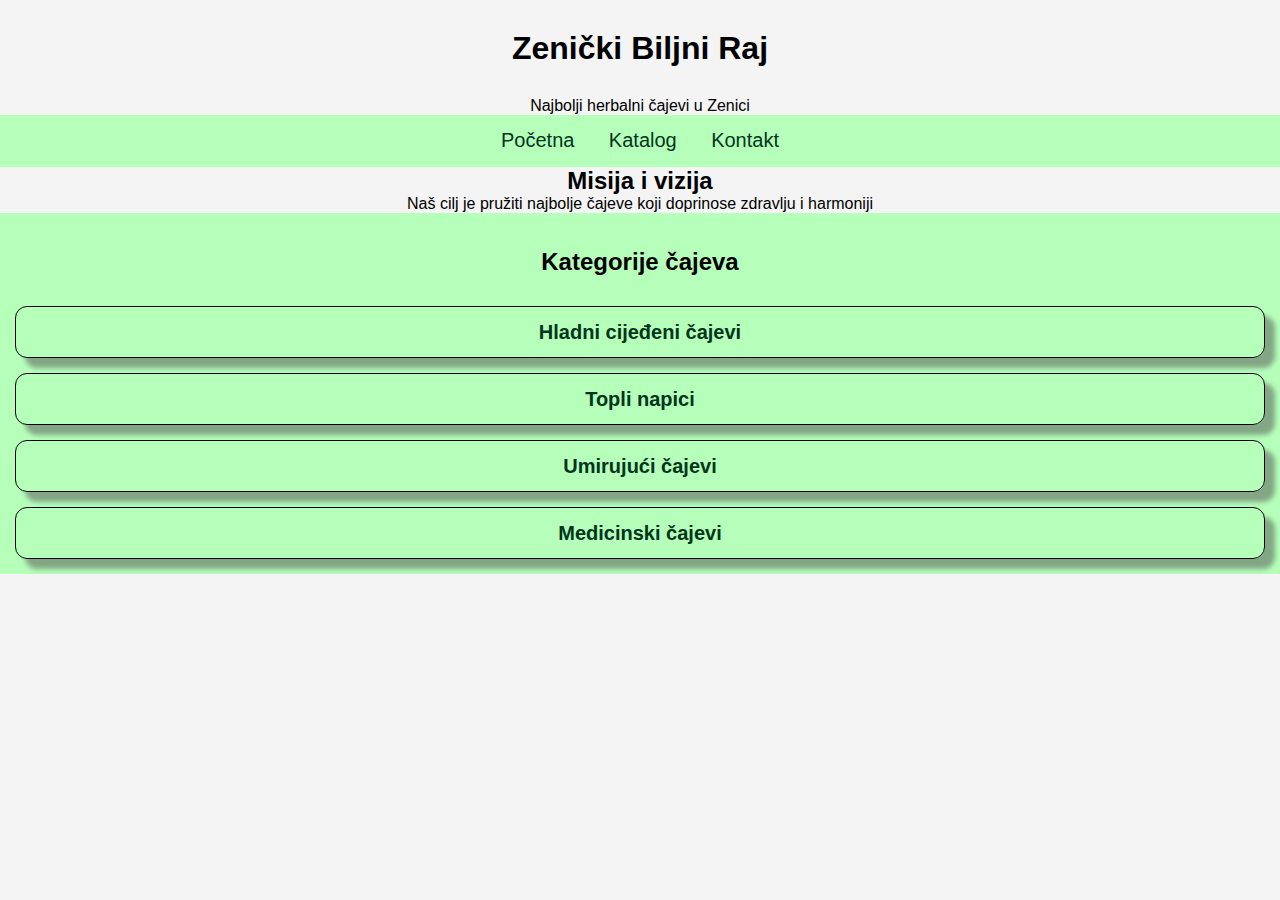
<file: index.html>
<!DOCTYPE html>
<html lang="en">
<head>
    <meta charset="UTF-8">
    <title>Zenički Biljni Raj</title>
    <link rel="stylesheet" href="stilovi/stilovi.css">
</head>
<body>
    <header>
        <h1>Zenički Biljni Raj</h1>
        <p>Najbolji herbalni čajevi u Zenici</p>
    </header>
    <nav>
        <ul>
            <li><a href="#">Početna</a></li>
            <li><a href="stranice/catalog.html">Katalog</a></li>
            <li><a href="stranice/contact.html">Kontakt</a></li>
        </ul>
    </nav>
    <main>
        <section class="about">
            <h2>Misija i vizija</h2>
            <p>Naš cilj je pružiti najbolje čajeve koji doprinose zdravlju i harmoniji</p>
        </section>
        <section class="categories">
            <h2>Kategorije čajeva</h2>
            <ul>
                <li><a href="stranice/catalog.html#hladni">Hladni cijeđeni čajevi</a></li>
                <li><a href="stranice/catalog.html#topli">Topli napici</a></li>
                <li><a href="stranice/catalog.html#umirujuci">Umirujući čajevi</a></li>
                <li><a href="stranice/catalog.html#medicinski čajevi">Medicinski čajevi</a></li>
            </ul>
        </section>
    </main>
</body>
</html>
</file>
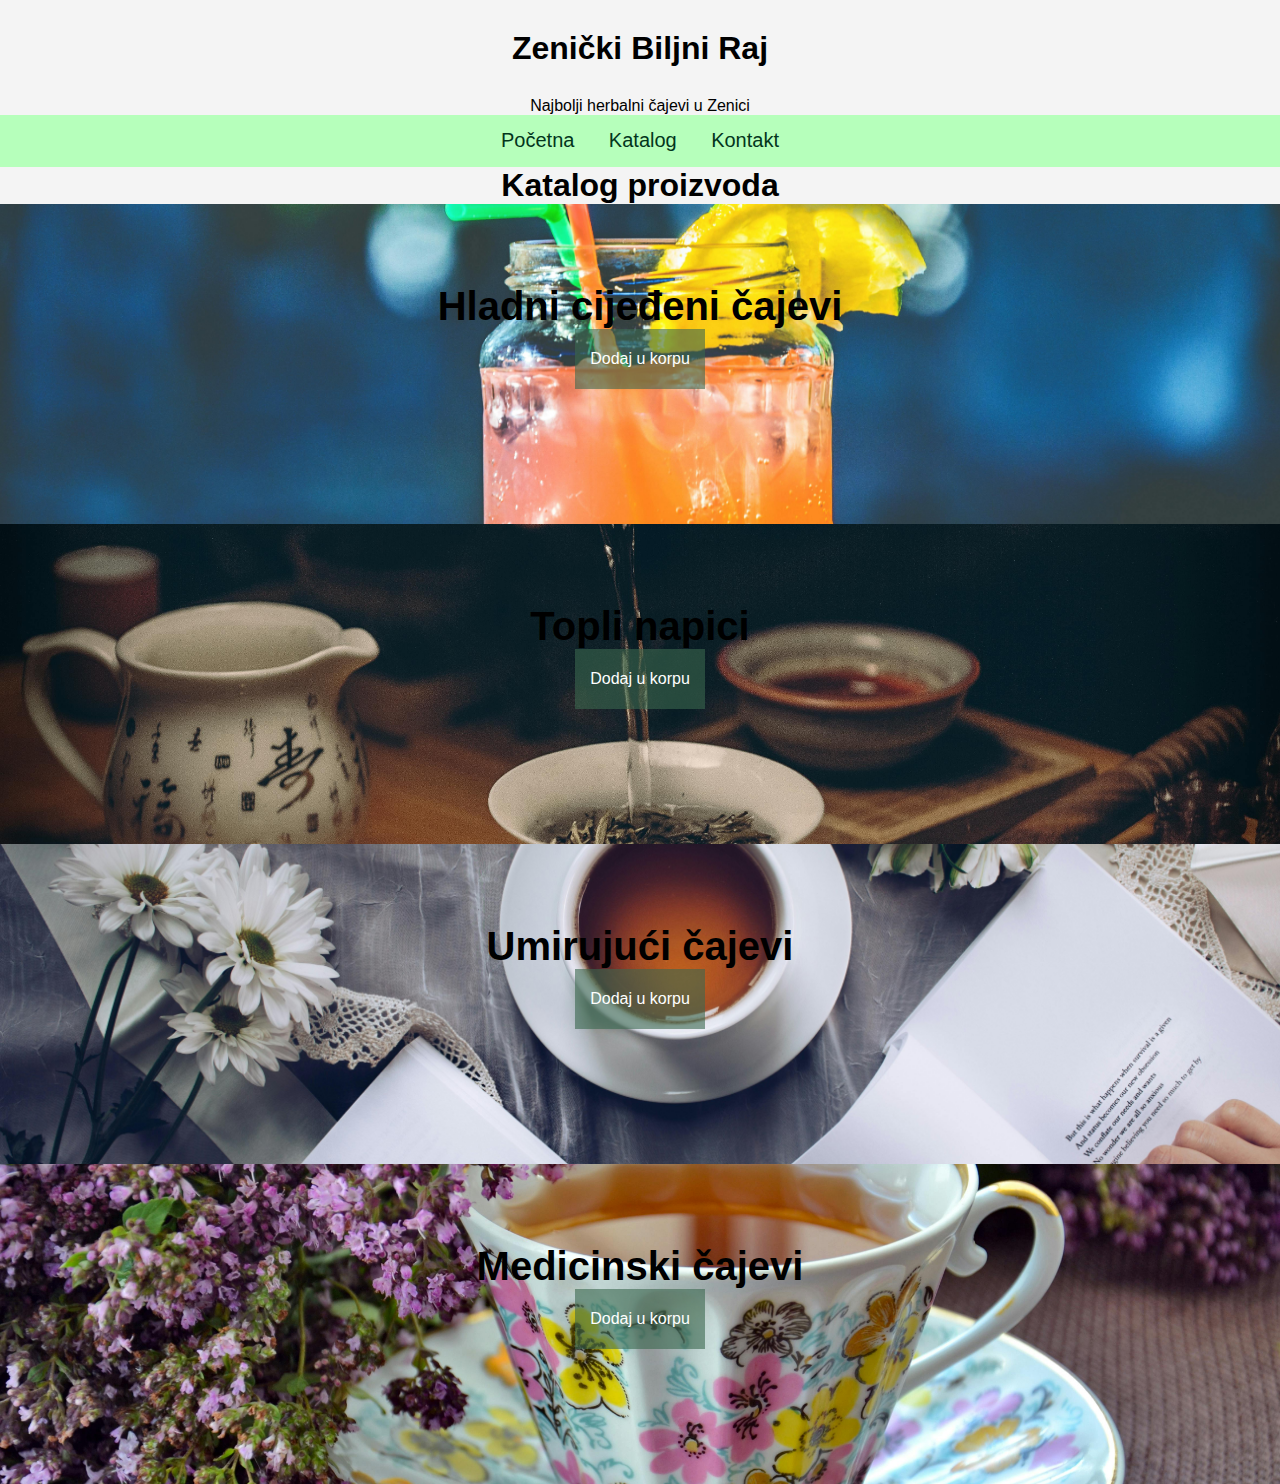
<file: stranice/catalog.html>
<!DOCTYPE html>
<html lang="en">
<head>
    <meta charset="UTF-8">
    <title>Katalog proizvoda</title>
    <link rel="stylesheet" href="../stilovi/stilovi.css">
    <script src="../js/script.js"></script>
</head>
<body>
<header>
    <h1>Zenički Biljni Raj</h1>
    <p>Najbolji herbalni čajevi u Zenici</p>
</header>
<nav>
    <ul>
        <li><a href="../index.html">Početna</a></li>
        <li><a href="#">Katalog</a></li>
        <li><a href="contact.html">Kontakt</a></li>
    </ul>
</nav>
<main>
    <h1>Katalog proizvoda</h1>
    <div class="katalozi">
    <section class="katalog" id="hladni">
        <h2>Hladni cijeđeni čajevi</h2>
        
        <button onclick="dodajUkorpu('Hladni cijeđeni čajevi')">Dodaj u korpu</button>
    </section>
    <section class="katalog"id="topli">
        <h2>Topli napici</h2>
        
        <button onclick="dodajUkorpu('Topli napici')">Dodaj u korpu</button>
    </section>
    <section class="katalog"id="umirujuci">
        <h2>Umirujući čajevi</h2>
        
        <button onclick="dodajUkorpu('Umirujući čajevi')">Dodaj u korpu</button>
    </section>
    <section class="katalog"id="medicinski">
        <h2>Medicinski čajevi</h2>
        
        <button onclick="dodajUkorpu('Medicinski čajevi')">Dodaj u korpu</button>
    </section>
</div>
</main>
</body>
</html>
</file>
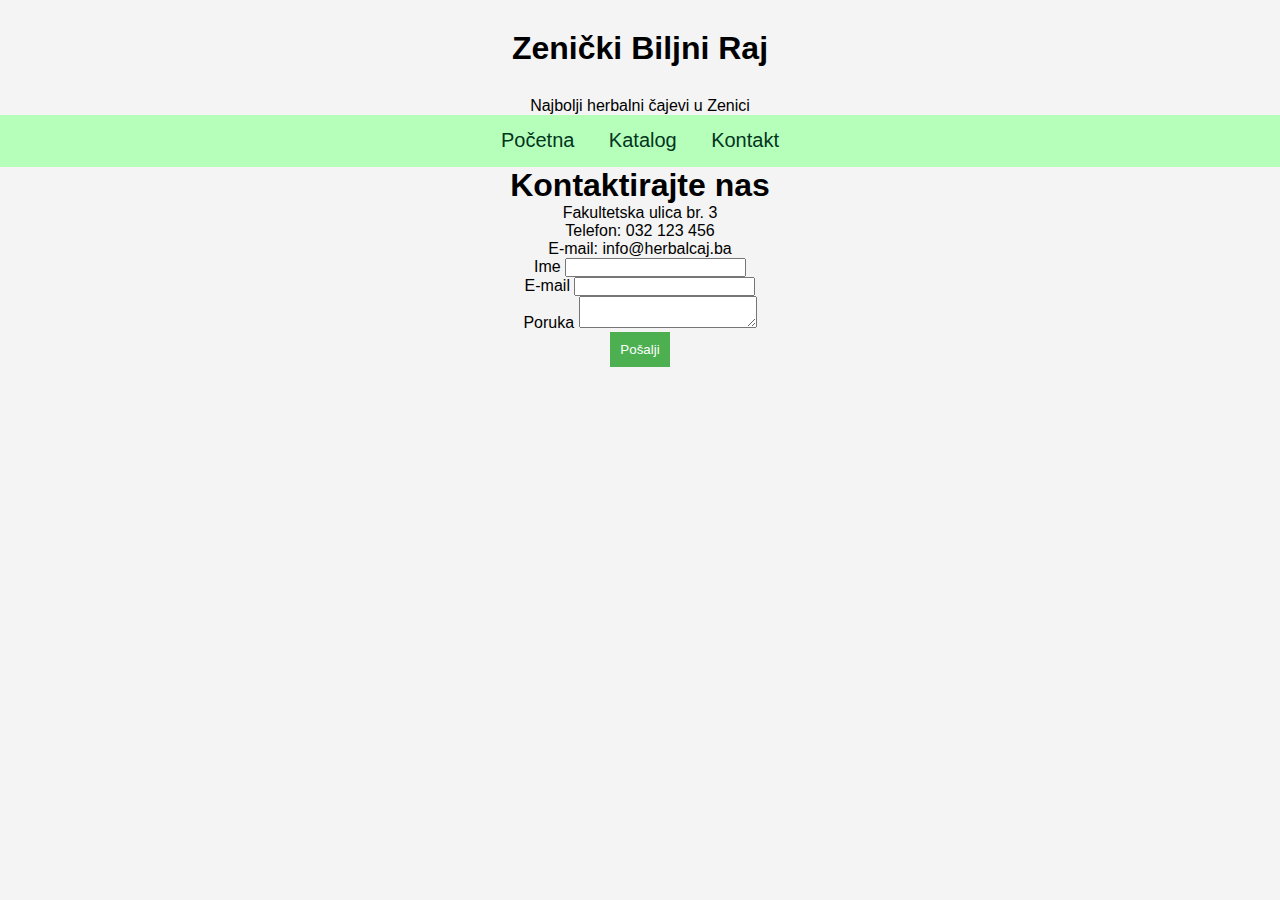
<file: stranice/contact.html>
<!DOCTYPE html>
<html lang="en">
<head>
    <meta charset="UTF-8">
    <title>Kontakt forma</title>
    <link rel="stylesheet" href="../stilovi/stilovi.css">
</head>
<body>
<header>
    <h1>Zenički Biljni Raj</h1>
    <p>Najbolji herbalni čajevi u Zenici</p>
</header>
<nav>
    <ul>
        <li><a href="../index.html">Početna</a></li>
        <li><a href="catalog.html">Katalog</a></li>
        <li><a href="#">Kontakt</a></li>
    </ul>
</nav>
<main>
    <h1>Kontaktirajte nas</h1>
    <p>Fakultetska ulica br. 3</p>
    <p>Telefon: 032 123 456</p>
    <p>E-mail: info@herbalcaj.ba</p>
    <form id="contactForm">
        <label for="ime">Ime</label>
        <input type="text" id="ime" name="ime">
        <br/>
        <label for="email">E-mail</label>
        <input type="email" id="email" name="email">
        <br/>
        <label for="poruka">Poruka</label>
        <textarea id="poruka" name="poruka"></textarea>
        <br/>
        <button type="submit">Pošalji</button>
    </form>
    <script src="../js/script.js"></script>
</main>
</body>
</html>
</file>
<file: stilovi/stilovi.css>
*{
    margin: 0px;
    padding: 0px;
}
body {
    font-family: Arial, Helvetica, sans-serif;
    background-color: #f4f4f4;
    text-align: center;
}
header{
    padding-top: 30px;
}
header p {
    padding-top: 30px;
}
nav {
    line-height: 50px;
}
nav ul{
    list-style: none;
    padding: 0;
    background-color: #b6ffbb;
}
nav ul li{
    display: inline;
    margin: 15px;
}
nav ul li a{
    text-decoration: none;
    color: rgb(2, 53, 27);
    font-size: 20px;
    line-height: 50px;
}
nav ul li a:hover{
   color: rgb(2, 189, 42);
}
.categories {
    background-color: #b6ffbb;
    display: flex;
    justify-content: center;
    flex-direction: column;
}

.categories ul{
    list-style: none;
    padding: 0;
}

.categories ul li{
    margin: 15px;
    border: 1px solid black;
    border-radius: 12px;
    box-shadow: 10px 10px 5px rgb(131, 167, 132);
}
.categories ul li a {
    text-decoration: none;
    color: rgb(2, 53, 27);
    font-size: 20px;
    line-height: 50px;
    font-weight: bold;
}
.categories ul li a:hover{
    color: rgb(2, 189, 42);
}
.categories h2{
    margin: 15px;
    padding-top: 20px;
}
button {
    background: #4CAF50;
    color: white;
    padding: 10px;
    border: none;
    cursor: pointer;
}
button:hover {
    background: white;
    color: #4CAF50;
}
.katalozi{
    display: flex;
    flex-direction: column;
}
.katalog{
    height: 320px;
}
.katalog h2{
    padding-top: 80px;
    font-size: 40px;
}
.katalog button{
    background-color: rgba(59, 104, 78, 0.6);
    height: 60px;
    width: 130px;
    font-size: 16px;
}
#hladni{
    background-image: url("../slike/hladni.jpg");
    background-position: center;
  background-repeat: no-repeat; 
  background-size: cover;
}
#topli{
    background-image: url("../slike/topli.jpg");
    background-position: center;
  background-repeat: no-repeat; 
  background-size: cover;
}
#umirujuci{
    background-image: url("../slike/umirujuci.jpg");
    background-position: center;
  background-repeat: no-repeat; 
  background-size: cover;
}
#medicinski{
    background-image: url("../slike/medicinski.jpg");
    background-position: center;
  background-repeat: no-repeat; 
  background-size: cover;
}
</file>
